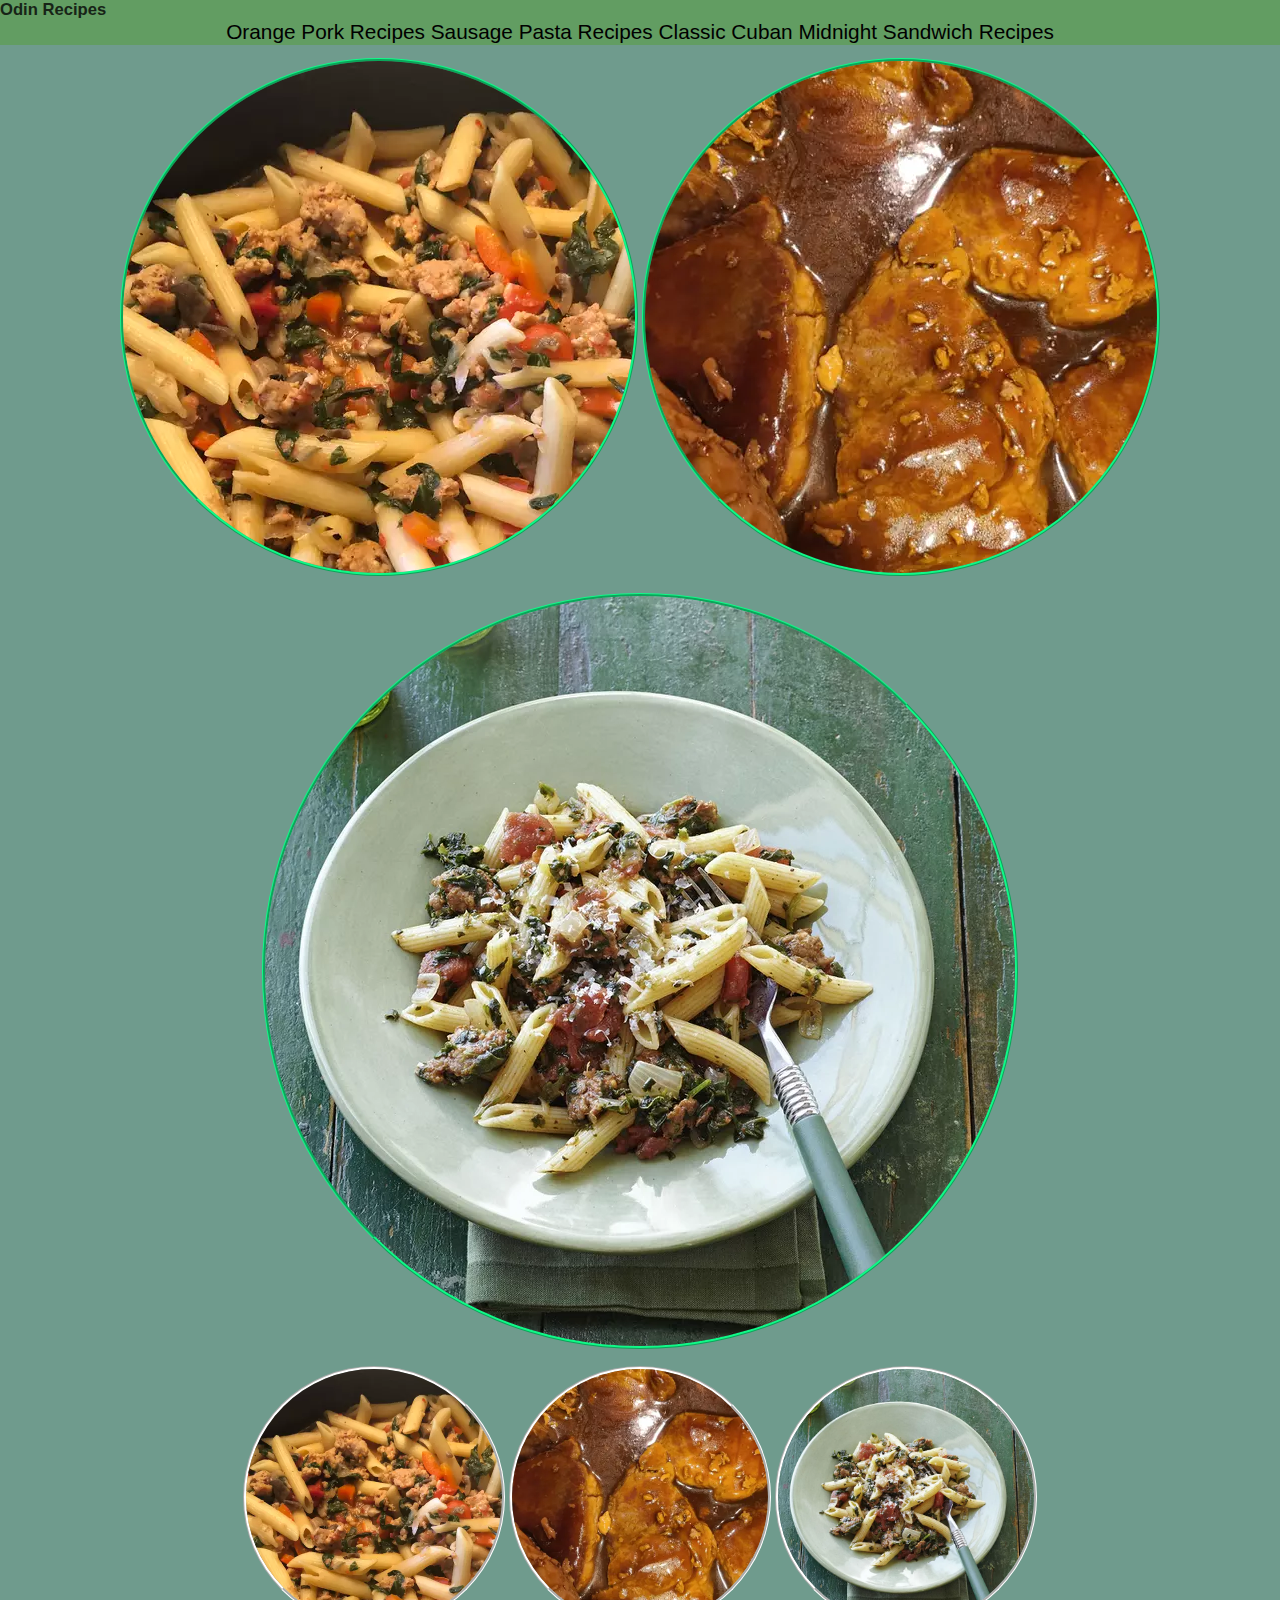
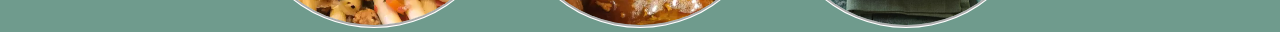
<file: index.html>
<!DOCTYPE html>
<html lang="en">
    <head> 
        <meta charset="UTF-8">
        <link rel="stylesheet" href="./styles.css">
    </head>
    <body>
        <div class="odin_recipes">
            <h1>Odin Recipes</h1>
            <a href="./orange_pork.html">Orange Pork Recipes</a>
            <a href="./sausage_pasta.html">Sausage Pasta Recipes</a>
            <a href="./Classic_Cuban_Midnight.html">Classic Cuban Midnight Sandwich Recipes</a>
        </div>
        <!-- The 1st div is distorted with specified pixel for images -->
        <div class="distorted">
            <img src="./images/pasta.webp" alt="" id="pasta_img">
            <img src="./images/pork.webp" alt="">
            <img src="./images/sausage_pasta.webp" alt="">
        </div>
        <!-- The 2nd div will align in proportioned sized in horizontal alignment -->
        <div class="proportioned">
            <img src="./images/pasta.webp" alt="">
            <img src="./images/pork.webp" alt="">
            <img src="./images/sausage_pasta.webp" alt="">
        </div>
        

    
    </body>
</html>
</file>
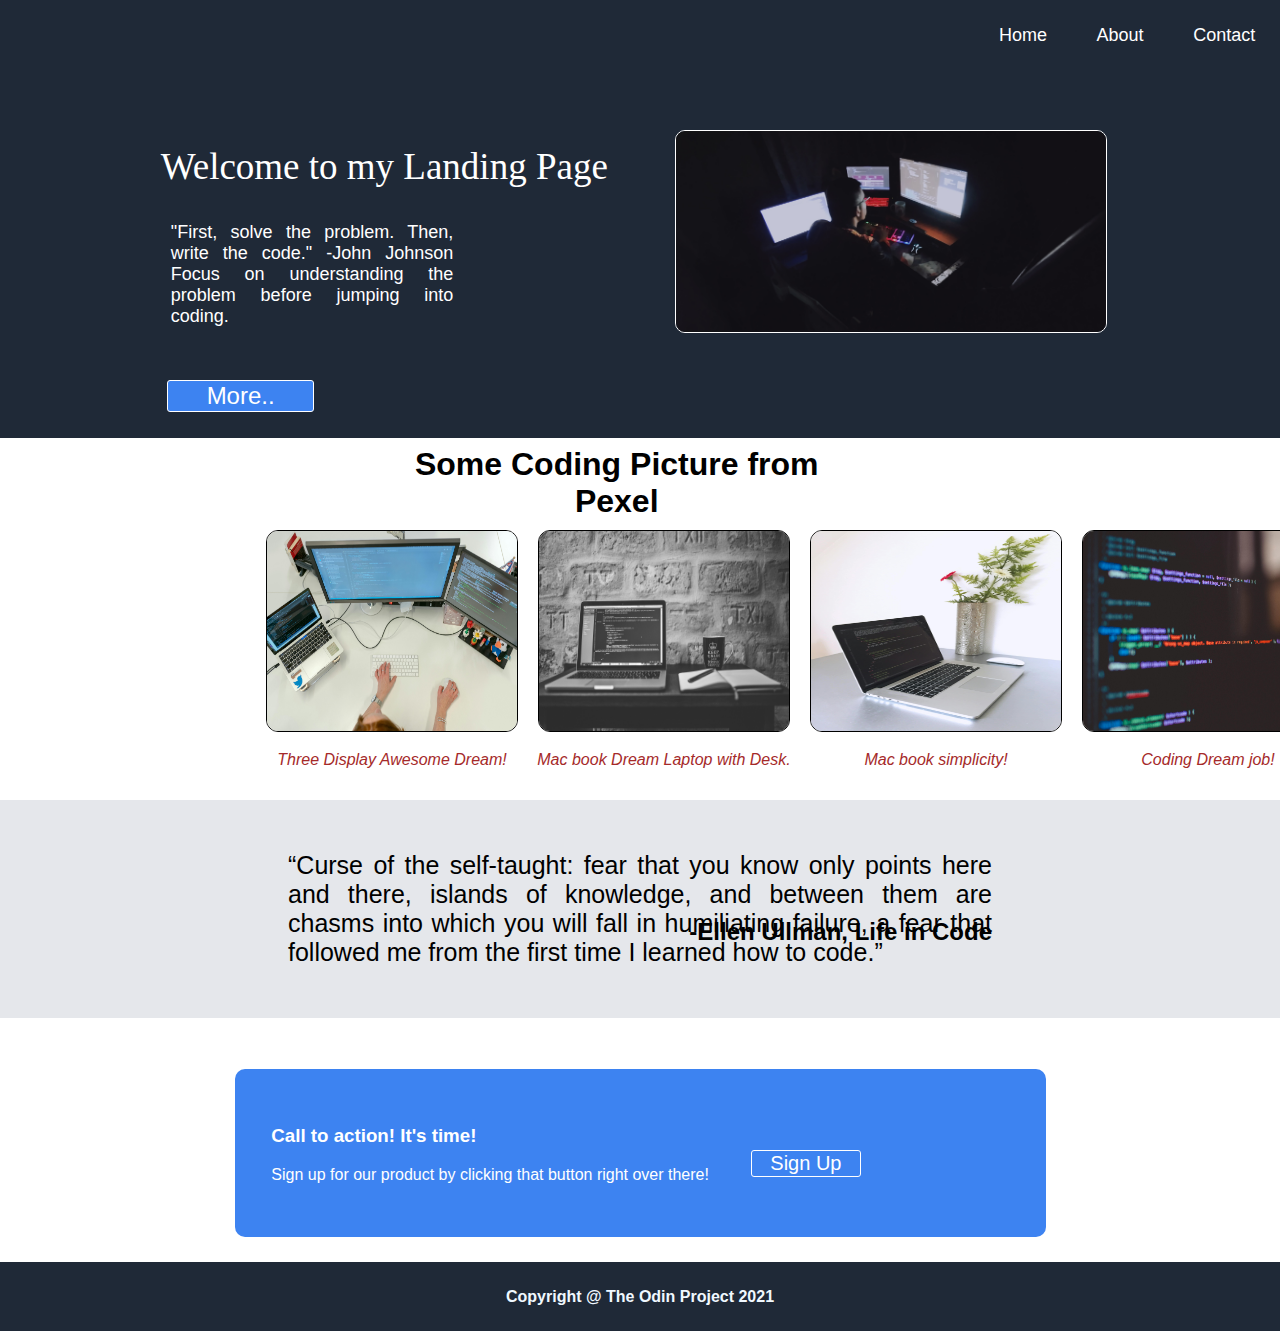
<file: adventure_page/index.html>
<!DOCTYPE html>
<!DOCTYPE html>
<html lang="en">
<head>
    <meta charset="UTF-8">
    <meta name="viewport" content="width=device-width, initial-scale=1.0">
    <title>Adventure Landing Page</title>
    <link rel="stylesheet" href="./styles.css">
</head>
<body>
    <div class="main-container">
            <div class="header">
                <ul class="nav-bar">
                    <li>Home</li>
                    <li>About</li>
                    <li>Contact</li>
                </ul>
             </div>
        
        <div class="web-content">
            <div class="welcome">Welcome to my Landing Page</div>
                 <p>"First, solve the problem. Then, write the code." -John Johnson
                   Focus on understanding the problem before jumping into coding.</p>
                <div class="image-placeholder">
                    <img type="type" src="./images/CodingLife.jpg" alt="">
                </div>
                <button class="more">More..</button>
        </div>
        
        <div class="message">
            <h1>Some Coding Picture from Pexel</h1>
        </div>
        <div class="image-content">
            <div class="imgTry">
                <img  type="image" src="./images/Coding1.jpg">
                <figcaption>Three Display Awesome Dream!</figcaption>
            </div>
            <div class="imgTry">
                <img  type="image" src="./images/Coding2.jpg">
                <figcaption>Mac book Dream Laptop with Desk.</figcaption>
            </div>
            <div class="imgTry">
                <img  type="image" src="./images/Coding3.jpg">
                <figcaption>Mac book simplicity!</figcaption>
            </div>
            <div class="imgTry">
                <img  type="image" src="./images/Coding4.jpg">
                <figcaption>Coding Dream job!</figcaption>
            </div>
   
        </div>
        <div class="inspiration">
            <p class="quote">“Curse of the self-taught: fear that you 
                know only points here and there, islands of knowledge, 
                and between them are chasms into which you will fall in
                 humiliating failure, a fear that followed me from the 
                 first time I learned how to code.” 
            </p>
            <p class="author">-Ellen Ullman, Life in Code</p>
        </div>
        <div class="contact">
            <div class="sub-contact">
                <div class="sub-container">
                     <h3>Call to action! It's time!</h3>
                     <p class="sign-up">Sign up for our product by clicking that button right over there!</p>
                     <button class="sign_up">Sign Up</button>
                </div>
            </div>
            
        </div>
        <div class="footer_copy_right">Copyright @ The Odin Project 2021</div>
    </div>
</div>
</body>
</html>
</file>
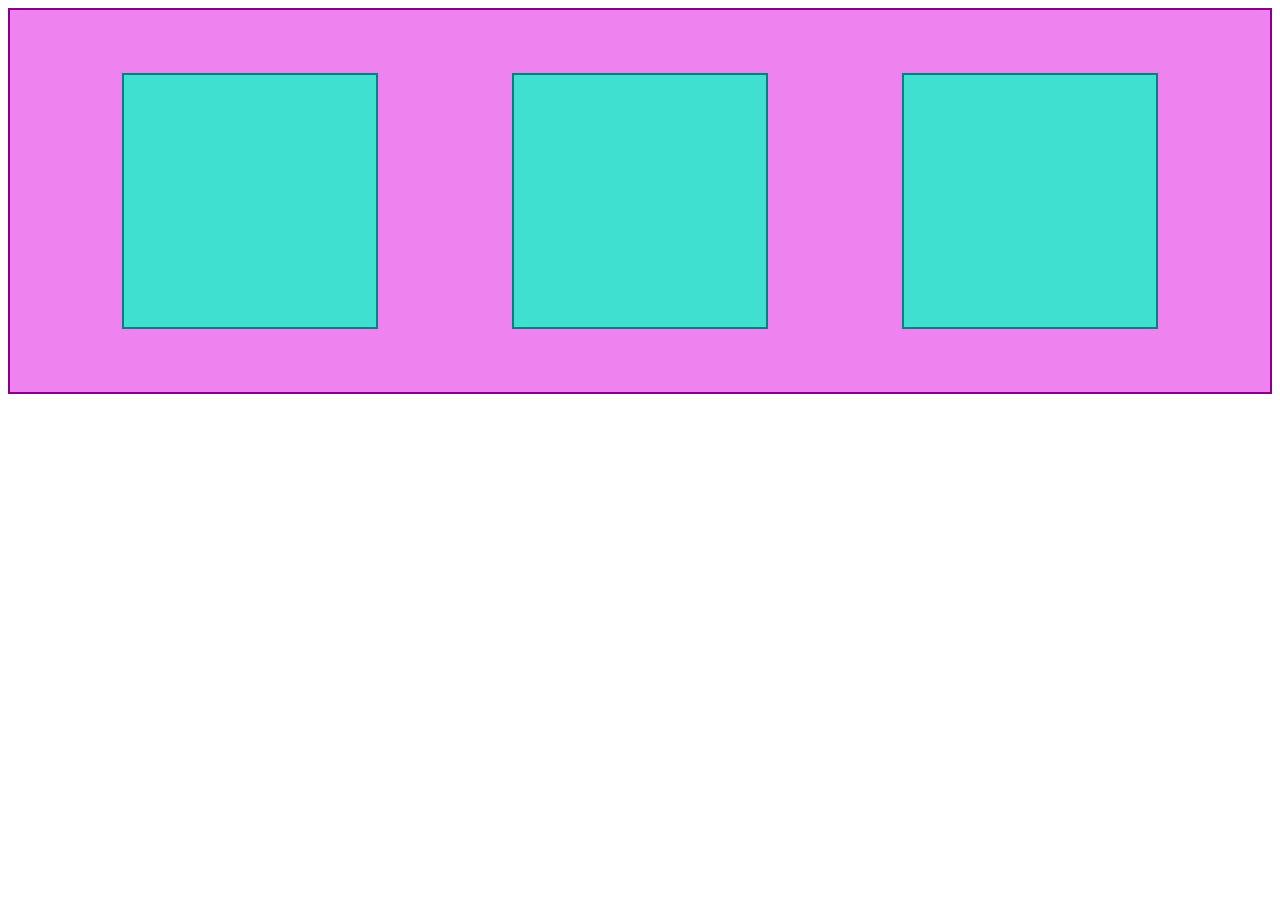
<file: flex_alignments/index.html>
<!DOCTYPE html>
<html lang="en">
    <head>
        <meta charset="UTF-8">
        <title>Flex Alignments</title>
        <link rel="stylesheet" href="styles.css">
    </head>
    <body>
        <div class="container">
            <div class="item"></div>
            <div class="item"></div>
            <div class="item"></div>
        </div>
    </body>
</html>
</file>
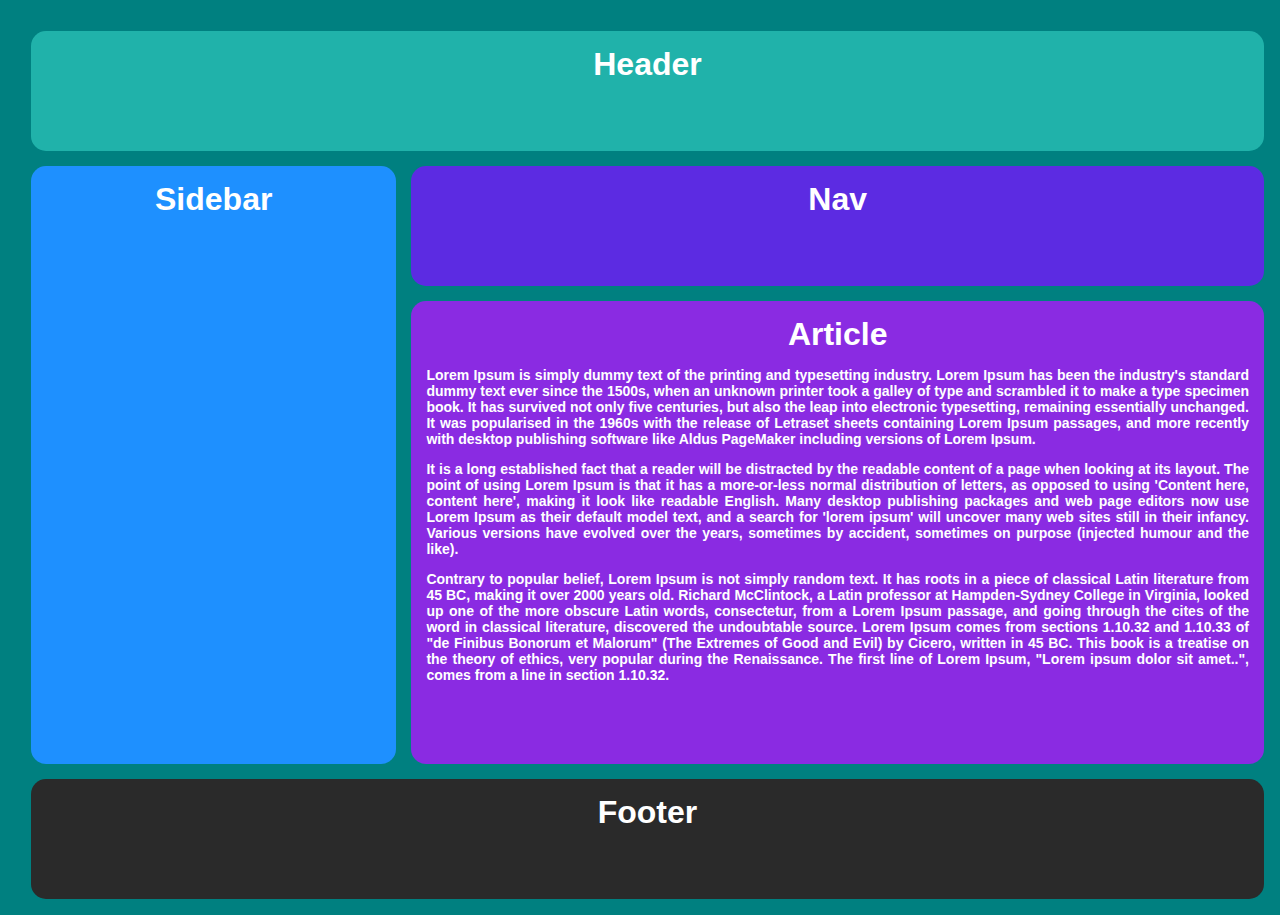
<file: grid_layout/index.html>
<!DOCTYPE html>
<html lang="en">
    <head>
        <meta charset="UTF-8">
        <link rel="stylesheet" href="./styles.css">
        <title>Holy Grail Layout with Grid</title>
    </head>
    <body>
        <div class="container">
            <div class="header">Header</div>
            <div class="sidebar">Sidebar</div>
            <div class="nav">Nav</div>
            <div class="article">Article
                <p>Lorem Ipsum is simply dummy text of the printing and typesetting industry. Lorem Ipsum has been the industry's standard dummy text ever since the 1500s, when an unknown printer took a galley of type and scrambled it to make a type specimen book. It has survived not only five centuries, but also the leap into electronic typesetting, remaining essentially unchanged. It was popularised in the 1960s with the release of Letraset sheets containing Lorem Ipsum passages, and more recently with desktop publishing software like Aldus PageMaker including versions of Lorem Ipsum.</p>
                <p>It is a long established fact that a reader will be distracted by the readable content of a page when looking at its layout. The point of using Lorem Ipsum is that it has a more-or-less normal distribution of letters, as opposed to using 'Content here, content here', making it look like readable English. Many desktop publishing packages and web page editors now use Lorem Ipsum as their default model text, and a search for 'lorem ipsum' will uncover many web sites still in their infancy. Various versions have evolved over the years, sometimes by accident, sometimes on purpose (injected humour and the like).</p>
                <p>Contrary to popular belief, Lorem Ipsum is not simply random text. It has roots in a piece of classical Latin literature from 45 BC, making it over 2000 years old. Richard McClintock, a Latin professor at Hampden-Sydney College in Virginia, looked up one of the more obscure Latin words, consectetur, from a Lorem Ipsum passage, and going through the cites of the word in classical literature, discovered the undoubtable source. Lorem Ipsum comes from sections 1.10.32 and 1.10.33 of "de Finibus Bonorum et Malorum" (The Extremes of Good and Evil) by Cicero, written in 45 BC. This book is a treatise on the theory of ethics, very popular during the Renaissance. The first line of Lorem Ipsum, "Lorem ipsum dolor sit amet..", comes from a line in section 1.10.32.

                </p>
            </div>
            <div class="footer">Footer</div>
        </div>
    </body>
</html>
</file>
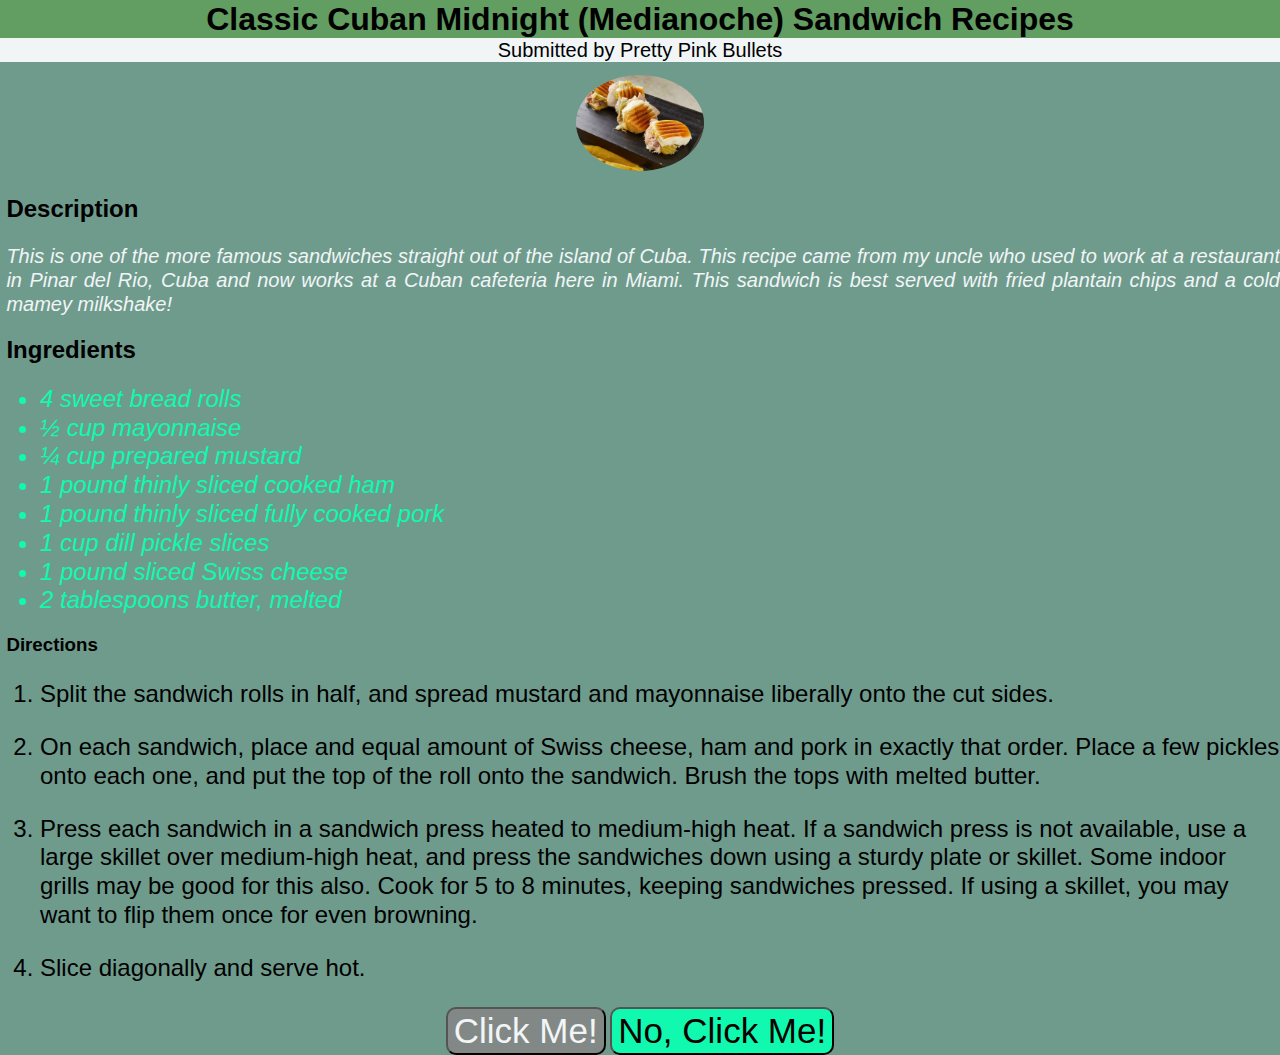
<file: Classic_Cuban_Midnight.html>
<!DOCTYPE html>
<html lang="en">
    <head> 
        <meta charset="UTF-8">
        <link rel="stylesheet" href="./styles.css">
    </head>
    <body>
        <div class="descendants-div">
            <h1>Classic Cuban Midnight (Medianoche) Sandwich Recipes</h1>
            <p>Submitted by Pretty Pink Bullets</p>
        </div>
        <div class="recipe_pic">
            <img src="./images/classic_cuban.webp">
        </div>
        
        <div class="description">
            <h2>Description</h2>
            <p>This is one of the more famous sandwiches straight out of the island of Cuba. This recipe came from my uncle who used to work at a restaurant in Pinar del Rio, Cuba and now works at a Cuban cafeteria here in Miami. This sandwich is best served with fried plantain chips and a cold mamey milkshake!</p>
        </div>
        <h2>Ingredients</h2>
        <ul>
           <li>4 sweet bread rolls</li>
           <li>½ cup mayonnaise</li>
           <li>¼ cup prepared mustard</li>
           <li>1 pound thinly sliced cooked ham</li>
           <li>1 pound thinly sliced fully cooked pork</li>
           <li>1 cup dill pickle slices</li>
           <li>1 pound sliced Swiss cheese</li>
           <li>2 tablespoons butter, melted</li>
        </ul>
        <h3>Directions</h3>
        <ol>
            <li>
                <p>Split the sandwich rolls in half, and spread mustard and mayonnaise liberally onto the cut sides.</p>
            </li>
            <li>
                <p>On each sandwich, place and equal amount of Swiss cheese, ham and pork in exactly that order. Place a few pickles onto each one, and put the top of the roll onto the sandwich. Brush the tops with melted butter.</p>
            </li>
            <li>
                <p>Press each sandwich in a sandwich press heated to medium-high heat. If a sandwich press is not available, use a large skillet over medium-high heat, and press the sandwiches down using a sturdy plate or skillet. Some indoor grills may be good for this also. Cook for 5 to 8 minutes, keeping sandwiches pressed. If using a skillet, you may want to flip them once for even browning.</p>
            </li>
            <li>
                <p>Slice diagonally and serve hot.</p>
            </li>
        </ol>
        <div class="button_test">
            <button class="Click_Me">Click Me!</button>
            <button class="No_Click_Me">No, Click Me!</button>
        </div>
    </body>
</html>
</file>
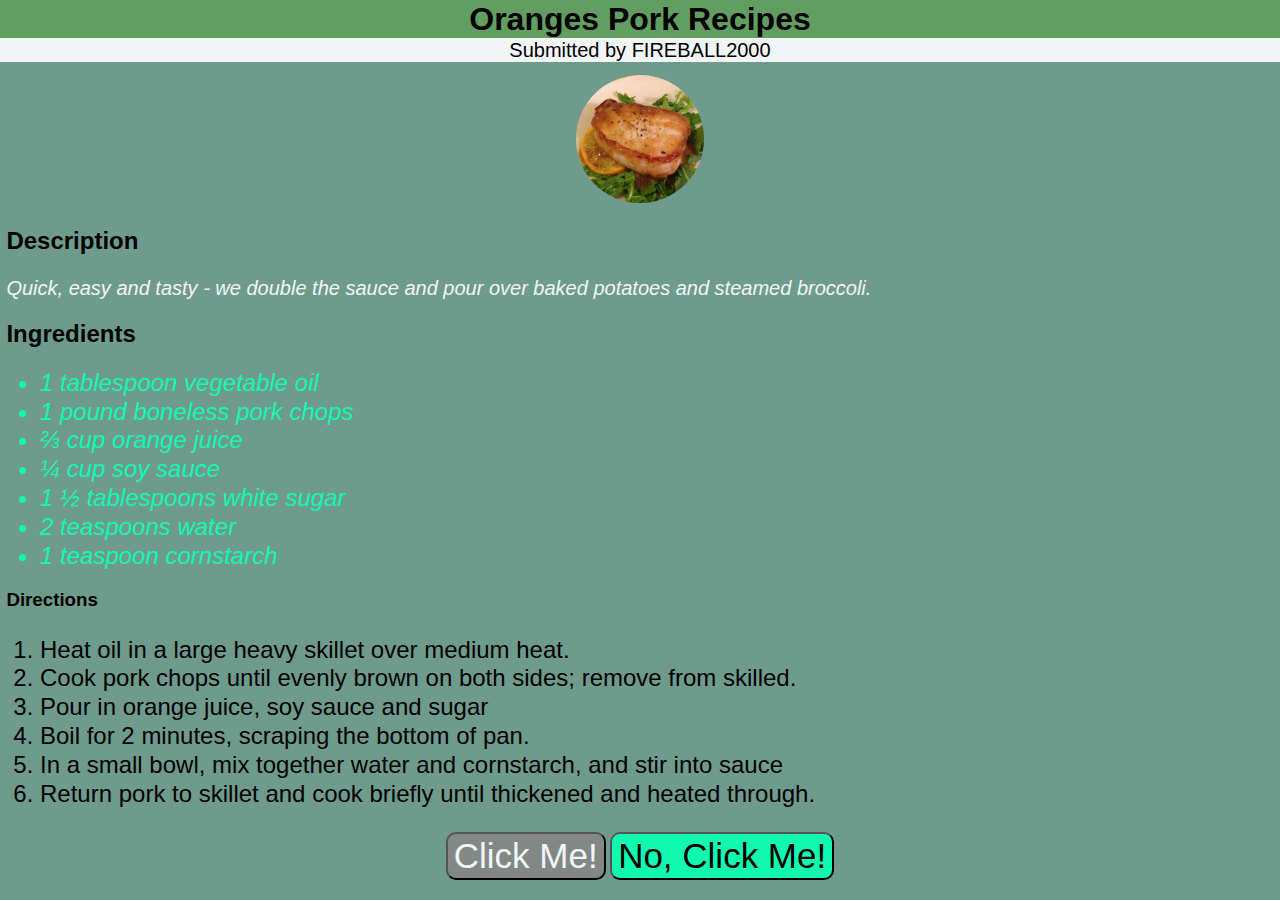
<file: orange_pork.html>
<!DOCTYPE html>
<html lang="en">
    <head> 
        <meta charset="UTF-8">
        <link rel="stylesheet" href="./styles.css">
    </head>
    <body>
        <div class="descendants-div">
             <h1>Oranges Pork Recipes</h1>
             <p>Submitted by FIREBALL2000 </p>
         </div>

         <div class="recipe_pic">
            <img src="./images/orange_port.webp">
         </div>
        
         <div class="description">
            <h2>Description</h2>
            <p>Quick, easy and tasty - we double the sauce and pour over baked potatoes and steamed broccoli.</p>
         </div>

        <h2>Ingredients</h2>
        <ul>
            <li>1 tablespoon vegetable oil</li>
            <li>1 pound boneless pork chops</li>
            <li>⅔ cup orange juice</li>
            <li>¼ cup soy sauce</li>
            <li>1 ½ tablespoons white sugar</li>
            <li>2 teaspoons water</li>
            <li>1 teaspoon cornstarch</li>
        </ul>
        <h3>Directions</h3>
        <ol>
            <li>Heat oil in a large heavy skillet over medium heat.</li>
            <li>Cook pork chops until evenly brown on both sides; remove from skilled.</li>
            <li>Pour in orange juice, soy sauce and sugar</li>
            <li>Boil for 2 minutes, scraping the bottom of pan.</li>
            <li>In a small bowl, mix together water and cornstarch, and stir into sauce</li>
            <li>Return pork to skillet and cook briefly until thickened and heated through.</li>
        </ol>
        <div class="button_test">
            <button class="Click_Me">Click Me!</button>
            <button class="No_Click_Me">No, Click Me!</button>
        </div>
    </body>
</html>
</file>
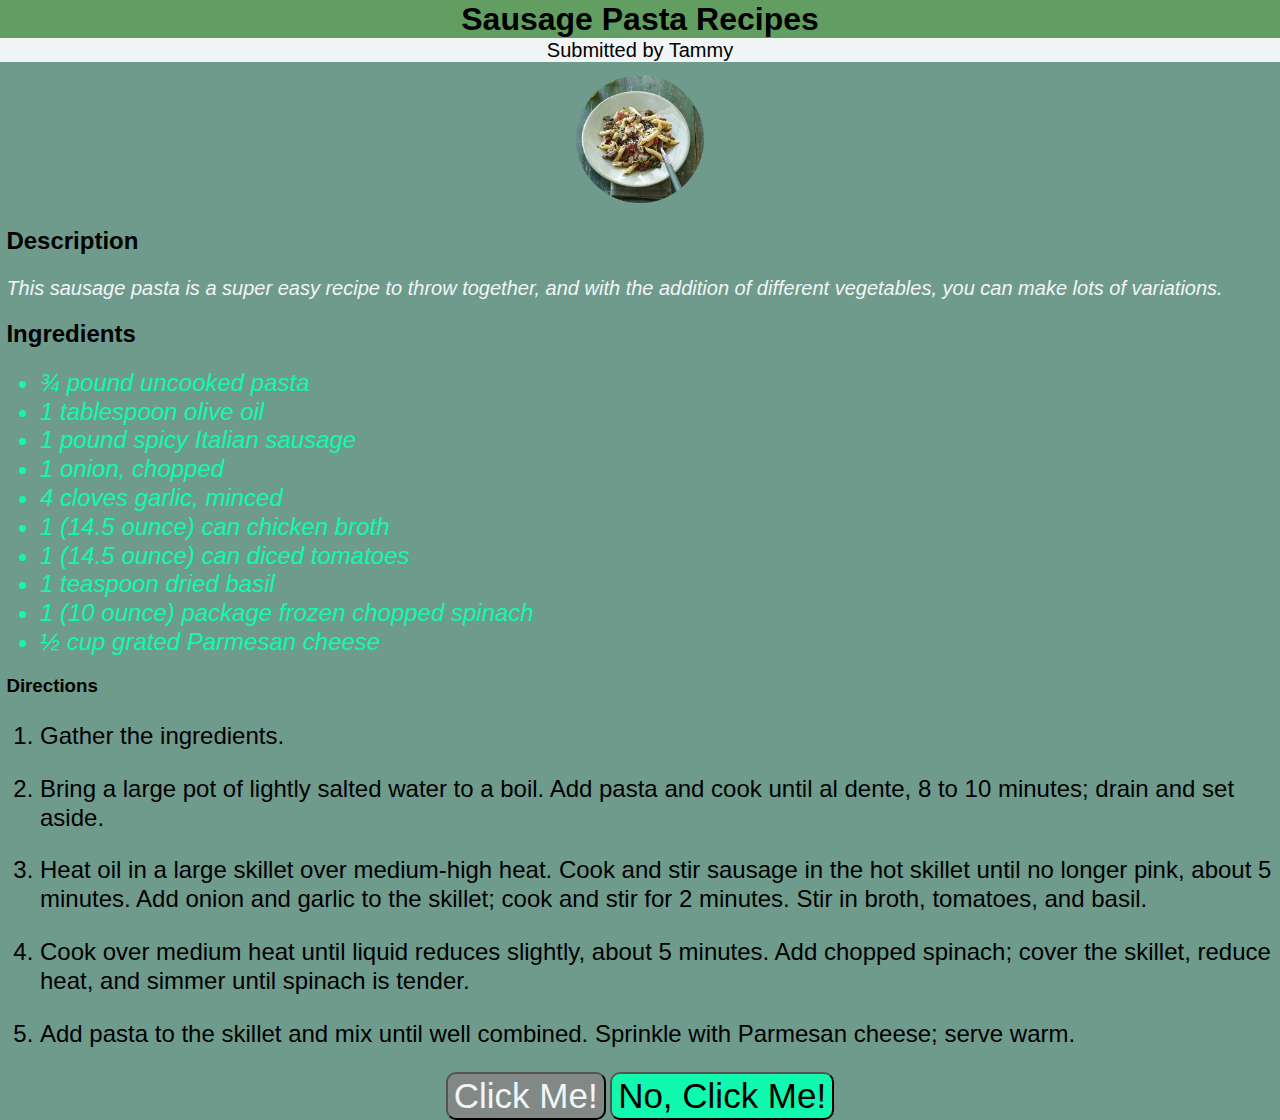
<file: sausage_pasta.html>
<!DOCTYPE html>
<html lang="en">
    <head> 
        <meta charset="UTF-8">  
        <link rel="stylesheet" href="./styles.css">
    </head>
    <body>
        <div class="descendants-div">
            <h1>Sausage Pasta Recipes</h1>
            <p>Submitted by Tammy</p>
        </div>

        <div class="recipe_pic">
            <img src="./images/sausage_pasta.webp">
        </div>

        <div class="description">
            <h2>Description</h2>
            <p>This sausage pasta is a super easy recipe to throw together, and with the addition of different vegetables, you can make lots of variations.</p>
        </div>
        <h2>Ingredients</h2>
        <ul>
            <li>¾ pound uncooked pasta</li>
            <li>1 tablespoon olive oil</li>
            <li>1 pound spicy Italian sausage</li>
            <li>1 onion, chopped</li>
            <li>4 cloves garlic, minced</li>
            <li>1 (14.5 ounce) can chicken broth</li>
            <li>1 (14.5 ounce) can diced tomatoes</li>
            <li>1 teaspoon dried basil</li>
            <li>1 (10 ounce) package frozen chopped spinach</li>
            <li>½ cup grated Parmesan cheese</li>
        </ul>
        <h3>Directions</h3>
        <ol>
            <li><p>Gather the ingredients.</p></li>
            <li>
                <p>Bring a large pot of lightly salted water to a boil. Add pasta and cook until al dente, 8 to 10 minutes; drain and set aside.</p>
            </li>
            <li>
                <p>Heat oil in a large skillet over medium-high heat. Cook and stir sausage in the hot skillet until no longer pink, about 5 minutes. Add onion and garlic to the skillet; cook and stir for 2 minutes. Stir in broth, tomatoes, and basil.</p>
            </li>
            <li>
                <p>Cook over medium heat until liquid reduces slightly, about 5 minutes. Add chopped spinach; cover the skillet, reduce heat, and simmer until spinach is tender.</p>
            </li>
            <li>
                <p>Add pasta to the skillet and mix until well combined. Sprinkle with Parmesan cheese; serve warm.</p>
            </li>
        </ol>
        <div class="button_test">
            <button class="Click_Me">Click Me!</button>
            <button class="No_Click_Me">No, Click Me!</button>
        </div>
        
    </body>
</html>
</file>
<file: styles.css>
* {
    font-family: Verdana, DejaVu San, sans-serif;
    line-height: 1.2;
}

body {
    background-color: #6f9b8d;
    margin: 0%;
}


.recipe_pic > img {
    border-radius: 50%;
    height: 10%;
    width: 10%;
}

/* img styling and resizing */
.proportioned > img{
    width: 20%;
    height: 20%;
    border-radius: 50%;
    border-color: white;
    border-style:groove;
}

.distorted > img {
    height: 27%;
    border-radius: 50%;
    border-color: #11f988;
    border-style:ridge;
}
.distorted > #pasta_img {
    width: inherit;
}

/* img ends here */

/* all div starts here */
div {
    text-align: center;
}

div > h1 {
    background-color: #629d62;
    padding: 0%;
}
div > img{
    margin-top: 1%;
}



/* all div ends here */
h2 {
    padding-left: 0.5%;
}
/* div description class  */
.description {
    text-align: left;
}
.description > h2 {
    text-align:left;
    padding-left:0.5%;
    font-size: 24px;
}
.description > p {
    text-align: justify;
    color: #f1f5f6;
    padding-left: .5%;
    font-size: 20px;
    font-style: italic;
    font-family: 'Franklin Gothic Medium', 'Arial Narrow', Arial, sans-serif;
}
/* div description class ends here */

h3 {
    padding-left: .5%;
}
.descendants-div p {
    background-color:#f1f5f6;
    color: rgb(0, 0, 0);
    font-size: 20px;
    align-items: center;
    padding:0;
    margin: 0;
    border-top: 0;
}
.descendants-div h1 {
    padding-top: 0;
    margin: 0;
    border: 0;
}

/* div ends here */

/* unordered list ---- */
ul {
    color: #11f9af;
    font-style: italic;
    font-weight:200;
    
}
/* unordered list ends here */


/* ordered list nest with li and h2 font sized */
ol, li  {
    font-size: 24px;
}
/* end of ordered list nest with li and h2 font sized */

/* button starts here */
button {
    font-size: 35px;
    border-radius: 10px;
}
.button_test {
    align-items: center;
}
.Click_Me{
    background-color: #828886;
    color: #f1f5f6;
   
}
.Click_Me:hover {
    background-color: #11f9af;
    color: #000000;
}
.No_Click_Me {
    background-color: #11f9af;
    color: black;
}

.No_Click_Me:hover {
    background-color: #828886;
}

/* button ends here */


/* class odin_recipes title and a */
.odin_recipes > h1 {
    text-align: left;
    font-size: 80%;
    border: 0;
    margin: 0;
    padding:0;
}
.odin_recipes {
    font-size: 1.3em;
    background-color: #629d62;
    color:#172417;
}
.odin_recipes > a{
    background-color: #629d62;
    text-decoration: none;
    color: #000000;
}
.odin_recipes > a:hover{
    background-color: #92bb92;
}
/* class odin_recipes ends here */
</file>
<file: adventure_page/styles.css>
* {
    font-family: 'Franklin Gothic Medium', 'Arial Narrow', Arial, sans-serif;
}

html , body {    
    margin: auto;
}

.main-container {
    border-color: red;
    background-color: white;
}

/* navigation bar starts here */
.header{
    background-color: #1f2937;
    text-decoration: none;
}
.nav-bar {
    display: flex;
    flex-direction: row;
    margin: auto;
    background-color: #1f2937;
    list-style-type: none;
    justify-content: flex-end;
    color: #ffffff;
    font-size: large;
}

/* links */
.nav-bar > li {
    padding: 2%;
}

.nav-bar > li:hover {
    background-color: wheat;
    color: black;
}
/* web-content class */
.web-content {
    background-color: #1f2937;
    height: auto;
    padding: 2%;
}

.image-placeholder > img {
    width: 35%;
    margin: auto;
    border-radius: 10px;
    border: 1px solid #ffffff;
    position:relative;
    float: right;
    bottom: 250px;
    right: 12%;

}

.web-content > .welcome {
    font-size: 37px;
    font-family:Georgia, 'Times New Roman', Times, serif;
    margin: 3% auto;
    color: white;
    padding: 1%;
    position: relative;
    left: 10%;
    
}
.web-content > p {
    width: 23%;
    text-align: justify;
    padding: 10px;
    position: relative;
    left: 11%;
    bottom: 25px;
    font-family:Verdana, Geneva, Tahoma, sans-serif;
    font-size: 18px;
    color:#ffffff;
}
.web-content > button{
    border: 1px solid #ffffff;
    border-radius: 3px;
    background-color: #3d83f1;
    color: white;
    font-size: 24px;
    width: 12%;
    height: auto;
    position: relative;
    left: 11.5%;

}

.message {
    display: flex;
    flex-direction: row;
}
.message > h1 {
    font-size: xx-large;
    font-family: 'Segoe UI', Tahoma, Geneva, Verdana, sans-serif;
    position: relative;
    margin: auto;
    padding-top: 1%;
    padding-left: 50%;
    text-align: center;
}


/* img starts here */
.image-content {
    display: flex;
    padding-left: 20%;
}
.image-content > .imgTry > h1{
    margin: auto;
    display: flex;
}

.imgTry > img {
    width: 250px;
    height: 200px;
    margin: 10px;
    border: 1px solid black;
    border-radius: 12px;

}
.imgTry > figcaption {
    margin: auto;
    text-align: center;
    padding: 5px;
    font-style: italic;
    color: brown;
}

/* inspiration div class */

.inspiration {
    background-color: #e5e7eb;
}

.quote{
    justify-content: center;
    text-align: justify;
    padding: 4%;
    margin: 2% auto;
    width: 55%;
    font-size: 25px;
    font-weight: lighter;
}
.author {
    font-size: x-large;
    font-weight: 700;
    position: relative;
    float:right;
    bottom: 150px;
    right: 22.5%;

}
/* contact div footer */

.contact {
    background-color:#ffffff;
    margin: auto;
}

.sub-contact {
    
    font-size: medium;
    color: white;
    padding: 2%;
    margin: auto;
}

.sub-container {
    background-color: #3d83f1;
    width: 60%;
    padding: 3%;
    margin: auto;
    
    border-radius: 10px;
}

.sub-container > button {
    background-color: #3d83f1;
    border: 1px solid white;
    border-radius: 3px;
    color: white;
    font-size: 20px;
    width: 15%;
    height: auto;
    right: 20%;
    bottom: 50px;
    position: relative;
    float: right;
}

button:hover {
    background-color: white;
    color: black;
}

.footer_copy_right {
    background-color:#1f2937;
    color: aliceblue;
    padding: 2%;
    text-align: center;
    font-weight: 600;
}



/* .logo > img {
    width: 10%;
    height: auto;
    justify-content: center;
    margin: 0;
    border: 0;
    border-radius: 100px;
    margin-left: -20px;

} */
</file>
<file: flex_alignments/styles.css>
* {
    font-family: 'Courier New', Courier, monospace;
}

.container {
    background-color: violet;
    border: 2px solid darkmagenta;
    display: flex;
    justify-content: center;
    align-items: center;
    gap: 8px;
    flex: 1;
    
}

.item {
    background-color: turquoise;
    border: 2px solid teal;
    padding: 10%;
    margin: 5%;
}
</file>
<file: grid_layout/styles.css>
html, body {
    height: 100%;
    margin: 0;
    background-color: teal;
}

.container {
    height: 100%;
    padding: 16px;
    background-color: teal;
    text-align: center;
    box-sizing:border-box;
    margin:15px;
    
    /* - -- - - */
    display: grid;
    grid-template-columns: 30% 70%;

    gap:15px;
}
.container div {
    padding: 15px;
    font-size: 32px;
    font-family: 'Gill Sans', 'Gill Sans MT', Calibri, 'Trebuchet MS', sans-serif;
    font-weight: bold;
    color:white;
    border-radius: 15px;
}

.header {
    background-color: #20b2aa;
    grid-column: 1/3;
}

.sidebar {
    background-color: #1e90ff;
    grid-row: 2/4
}
.footer {
    grid-column: 1/3;
}

.nav {
    background-color: #5c2be2;

}

.article {
    background-color: #8a2be2;
}
.article p {
    font-size: 14px;
    text-align: justify;
}

.footer {
    background-color: #2a2a2a;
}
</file>
